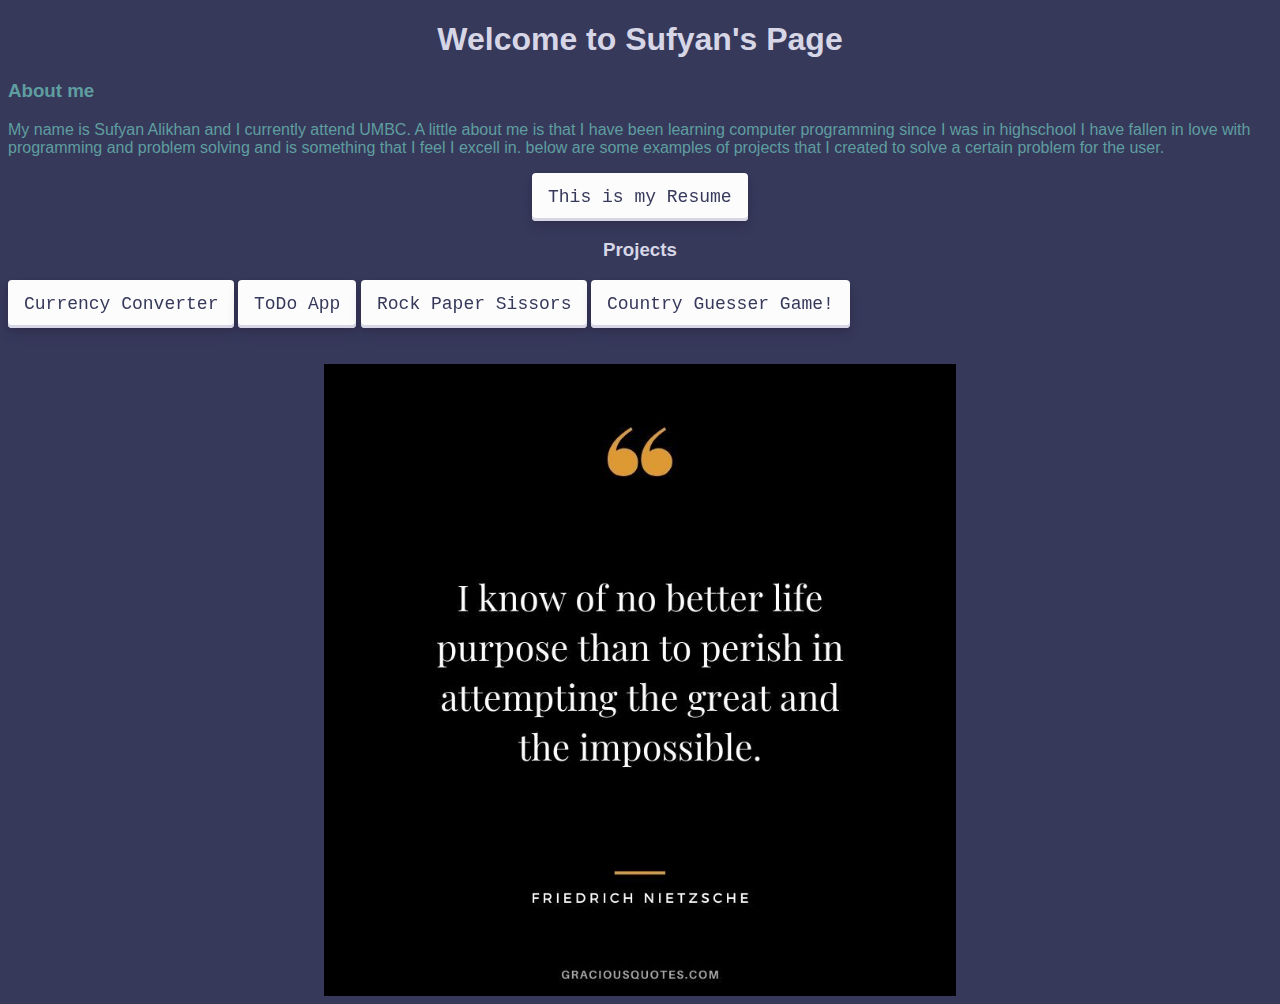
<file: index.html>
<!DOCTYPE html>
<html lang="en">
<head>
    <meta charset="UTF-8">
    <meta http-equiv="X-UA-Compatible" content="IE=edge">
    <meta name="viewport" content="width=device-width, initial-scale=1.0">
    <title>Welcome to Sufyan's Code</title>
    <link rel="stylesheet" href="welcomepagestyles.css">

</head>
<link rel="stylesheet" href="https://cdnjs.cloudflare.com/ajax/libs/font-awesome/4.7.0/css/font-awesome.min.css">
<body>
    <div class="headers">
        <h1>Welcome to Sufyan's Page</h1>
        <h3 class="ab">About me</h3>
        <p class = "aboutme">My name is Sufyan Alikhan and I currently attend UMBC.
            A little about me is that I have been learning computer programming since I was in highschool
            I have fallen in love with programming and problem solving and is something that I feel I excell in. 
            below are some examples of projects that I created to solve a certain problem for the user.
        </p>
        <a href="https://docs.google.com/document/d/1n4yAB3VnUhYXzgUjBAAfq3n9OhIKY0a7/edit?usp=sharing&ouid=113339917921326010150&rtpof=true&sd=true"><button class="button-30">This is my Resume</button></a>
        <h3 class="Projects">Projects</h3>
    </div>
   <div class="Where">
    <a href="./CurrencyConverter/CurrencyIndex.html"><button class="button-30">Currency Converter</button></a>
    <a href="./ToDoApp/todoindex.html"><button class="button-30">ToDo App</button></a>
    <a href="./RockPaperSissors/RPSIndex.html"><button class="button-30">Rock Paper Sissors</button></a>
    <a href="./CountryGuess/countryindex.html"><button class="button-30">Country Guesser Game! </button></a>   
   </div>
   <br><br>
   <img src="./quote.jpg" class="quote">
</body>
</html>
</file>
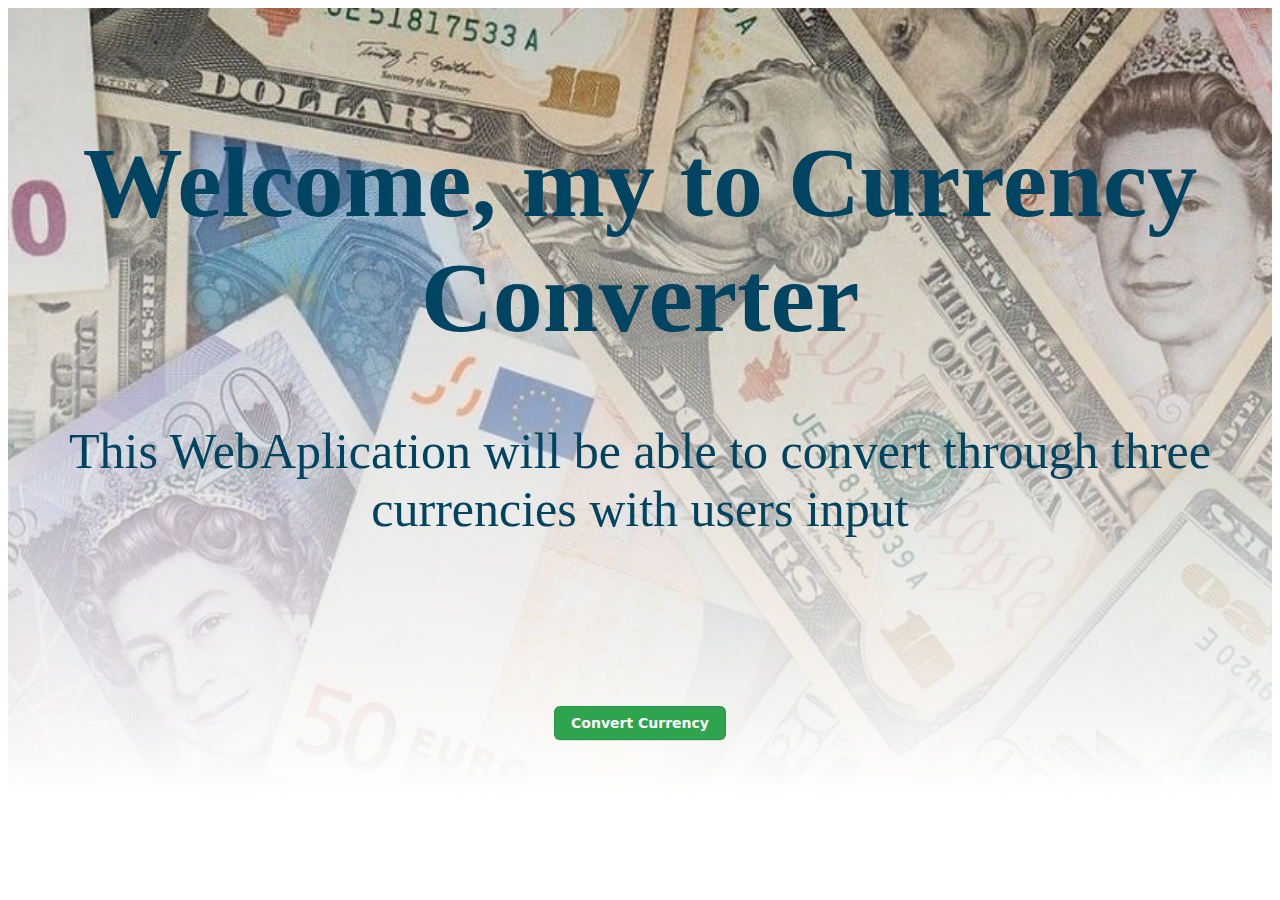
<file: CurrencyConverter/index.html>
<!DOCTYPE html>
<html lang="en">
<head>
    <meta charset="UTF-8">
    <meta http-equiv="X-UA-Compatible" content="IE=edge">
    <meta name="viewport" content="width=device-width, initial-scale=1.0">
    <link rel="stylesheet" href="./styles.css">
    <script src="CurrencyConverter.js"></script>
    <title>CC!</title>
</head>
<body>
    <div class="container"> 
    <div class="Headers">
        <h1 class="HEADER1">Welcome, my to Currency Converter</h1>
        <p>This WebAplication will be able to convert through three currencies with users input</p>
    </div>
    <div class="csbtn"><a href="currenctconvert.html" ><button class="button-3" role="button" >Convert Currency</button></a></div>
</div>
</body>
</html>
</file>
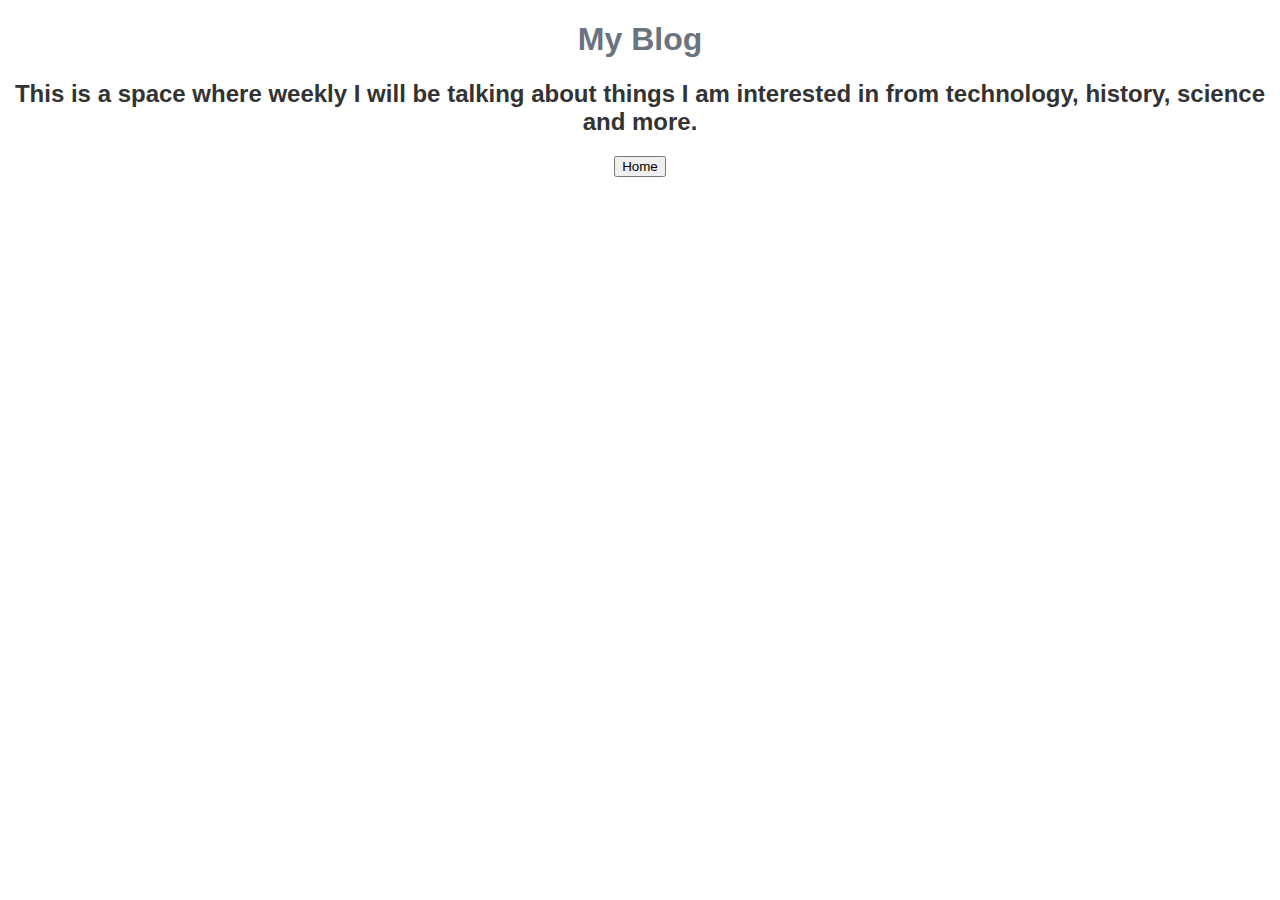
<file: blog.html>
<!DOCTYPE html>
<html lang="en">
<head>
  <meta charset="UTF-8" />
  <meta name="viewport" content="width=device-width, initial-scale=1.0"/>
  <title>Blog - Sufyan's Site</title>
  <link rel="stylesheet" href="style.css" />
</head>
<body>
  <h1 class="Welcome_Header">My Blog</h1>
  <h2>This is a space where weekly I will be talking about things I am interested in from technology, history, science and more.</h2>

  <div id="Menu_Buttons">
    <button onclick="location.href='index.html'">Home</button>
  </div>

  
</body>
</html>
</file>
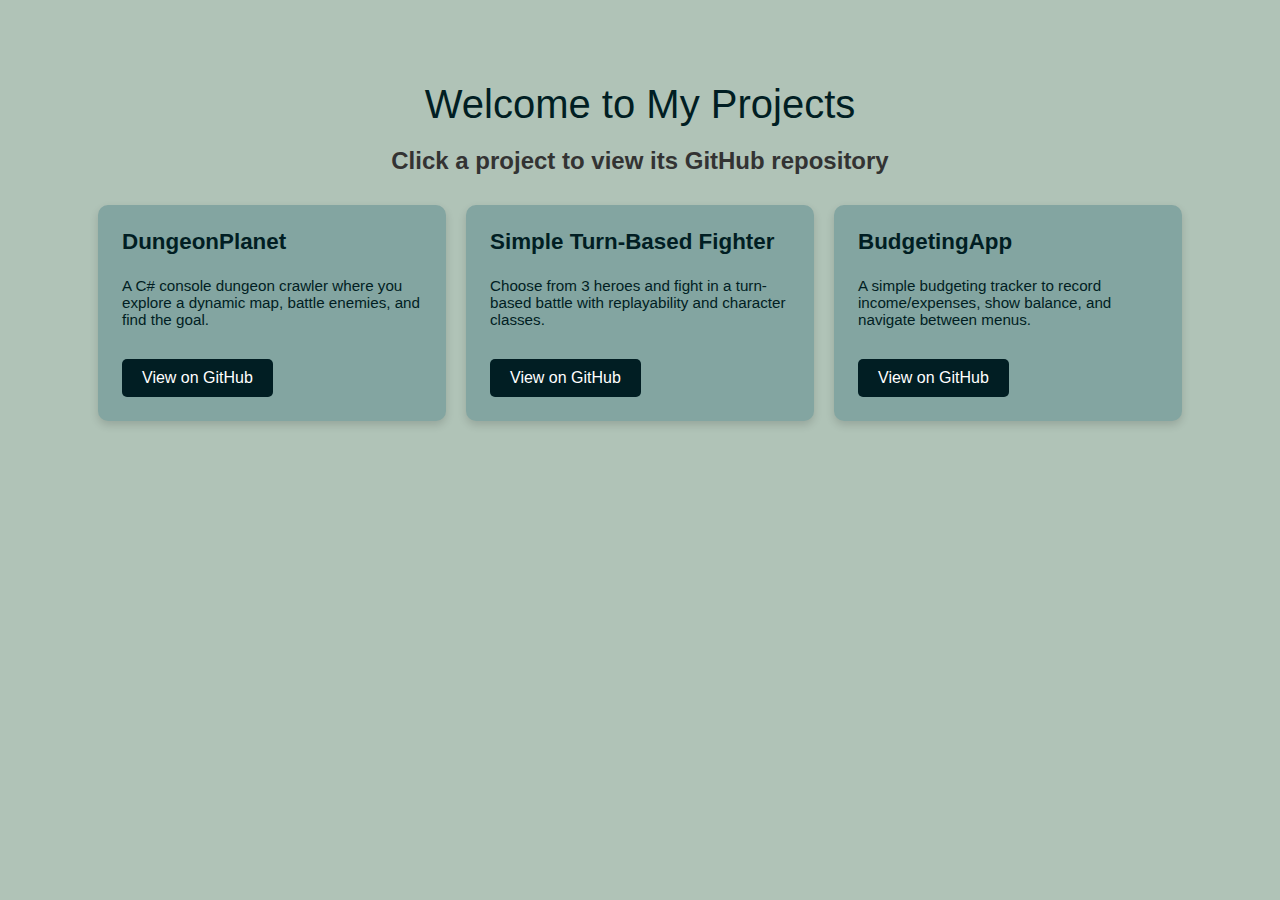
<file: projects.html>
<!DOCTYPE html>
<html lang="en">
<head>
  <meta charset="UTF-8" />
  <meta name="viewport" content="width=device-width, initial-scale=1.0"/>
  <title>My Projects</title>
  <style>
    body {
      background-color: rgb(176, 195, 183);
      font-family: Arial, sans-serif;
      margin: 0;
      padding: 2rem;
    }

    .Welcome_Header {
      text-align: center;
      font-size: 2.5em;
      margin-top: 50px;
      color: #011e23;
    }

    h2 {
      text-align: center;
      font-size: 1.5em;
      color: #333;
    }

    .projects {
      display: flex;
      flex-wrap: wrap;
      justify-content: center;
      gap: 20px;
      margin-top: 30px;
    }

    .card {
      background-color: #83a5a1;
      color: #011e23;
      padding: 1.5rem;
      border-radius: 10px;
      width: 300px;
      box-shadow: 0 4px 8px rgba(0, 0, 0, 0.15);
    }

    .card h3 {
      margin-top: 0;
      font-size: 1.4em;
    }

    .card p {
      font-size: 0.95rem;
      color: #011e23;
    }

    .card a {
      display: inline-block;
      margin-top: 1rem;
      text-decoration: none;
      background-color: #011e23;
      color: white;
      padding: 10px 20px;
      border-radius: 5px;
      transition: background-color 0.3s;
    }

    .card a:hover {
      background-color: #0056b3;
    }

    #Menu_Buttons {
      display: flex;
      justify-content: center;
      gap: 20px;
      margin-top: 40px;
      padding: 20px;
      border: 2px solid #ccc;
      border-radius: 10px;
      background-color: #83a5a1;
      box-shadow: 0 4px 8px rgba(0, 0, 0, 0.1);
    }

    #Menu_Buttons button {
      padding: 10px 20px;
      font-size: 16px;
      border: none;
      background-color: #011e23;
      color: white;
      border-radius: 5px;
      cursor: pointer;
      transition: background-color 0.3s;
    }

    #Menu_Buttons button:hover {
      background-color: #0056b3;
    }
  </style>
</head>
<body>

  <div class="Welcome_Header">Welcome to My Projects</div>
  <h2>Click a project to view its GitHub repository</h2>

  <div class="projects">

    <div class="card">
      <h3>DungeonPlanet</h3>
      <p>A C# console dungeon crawler where you explore a dynamic map, battle enemies, and find the goal.</p>
      <a href="https://github.com/sufyan0602/DungeonPlanet.git" target="_blank">View on GitHub</a>
    </div>

    <div class="card">
      <h3>Simple Turn-Based Fighter</h3>
      <p>Choose from 3 heroes and fight in a turn-based battle with replayability and character classes.</p>
      <a href="https://github.com/sufyan0602/SimpleTurnBasedFighter.git" target="_blank">View on GitHub</a>
    </div>

    <div class="card">
      <h3>BudgetingApp</h3>
      <p>A simple budgeting tracker to record income/expenses, show balance, and navigate between menus.</p>
      <a href="https://github.com/sufyan0602/BudgetingApp.git" target="_blank">View on GitHub</a>
    </div>

  </div>

</body>
</html>
</file>
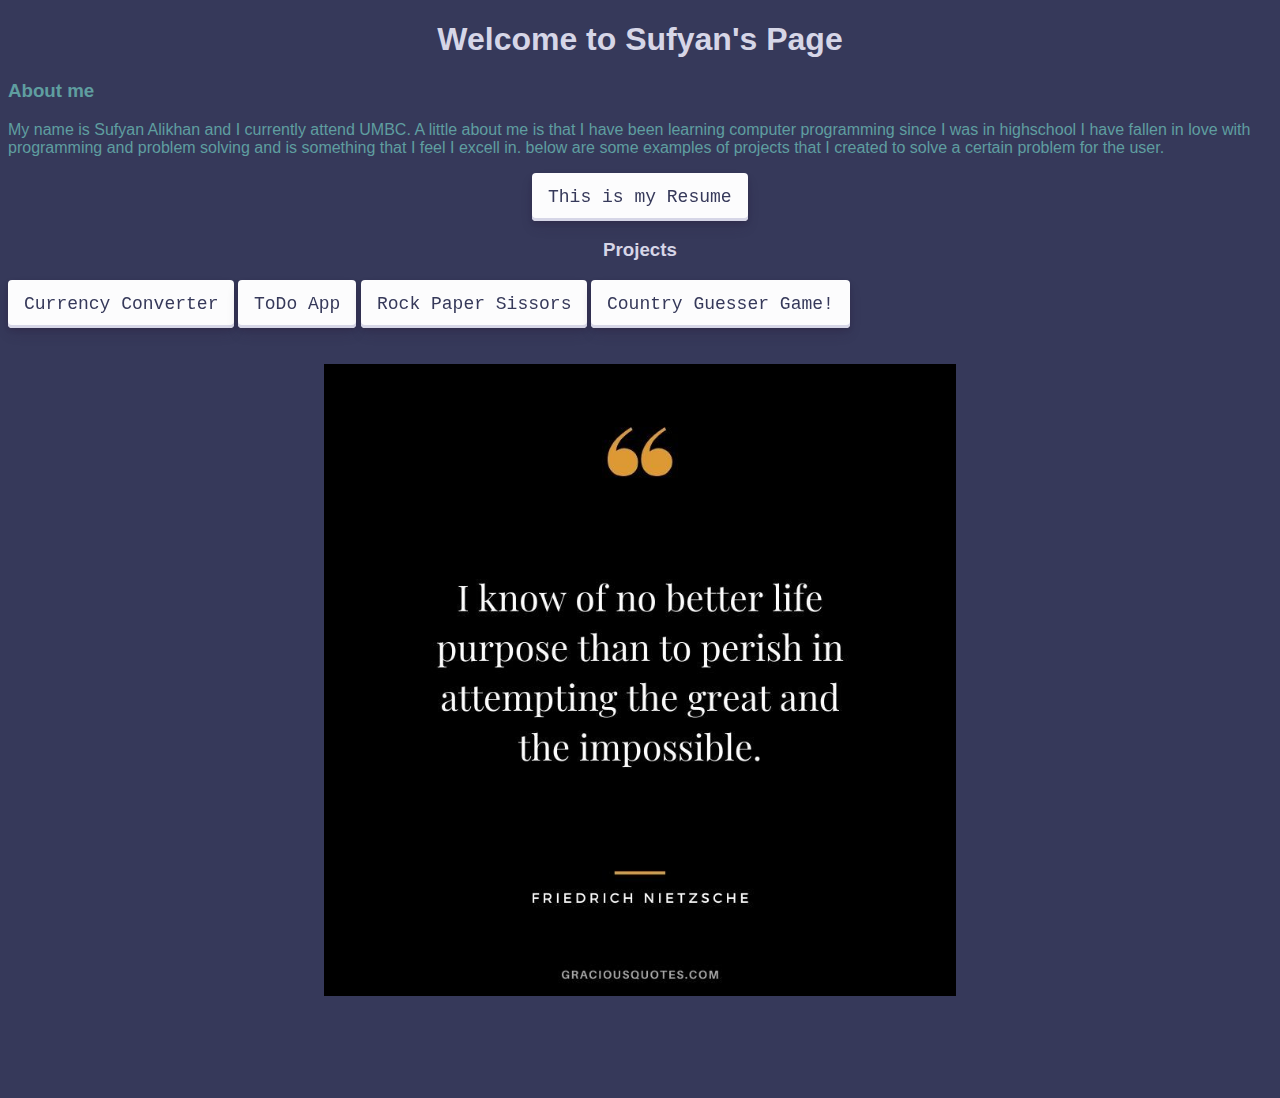
<file: todoindex.html>
<!DOCTYPE html>
<html lang="en">
<head>
    <meta charset="UTF-8">
    <meta http-equiv="X-UA-Compatible" content="IE=edge">
    <meta name="viewport" content="width=device-width, initial-scale=1.0">
    <title>Welcome to Sufyan's Code</title>
    <link rel="stylesheet" href="welcomepagestyles.css">

</head>
<link rel="stylesheet" href="https://cdnjs.cloudflare.com/ajax/libs/font-awesome/4.7.0/css/font-awesome.min.css">
<body>
    <div class="headers">
        <h1>Welcome to Sufyan's Page</h1>
        <h3 class="ab">About me</h3>
        <p class = "aboutme">My name is Sufyan Alikhan and I currently attend UMBC.
            A little about me is that I have been learning computer programming since I was in highschool
            I have fallen in love with programming and problem solving and is something that I feel I excell in. 
            below are some examples of projects that I created to solve a certain problem for the user.
        </p>
        <a href="https://docs.google.com/document/d/1n4yAB3VnUhYXzgUjBAAfq3n9OhIKY0a7/edit?usp=sharing&ouid=113339917921326010150&rtpof=true&sd=true"><button class="button-30">This is my Resume</button></a>
        <h3 class="Projects">Projects</h3>
    </div>
   <div class="Where">
    <a href="./CurrencyConverter/CurrencyIndex.html"><button class="button-30">Currency Converter</button></a>
    <a href="./ToDoApp/todoindex.html"><button class="button-30">ToDo App</button></a>
    <a href="./RockPaperSissors/RPSIndex.html"><button class="button-30">Rock Paper Sissors</button></a>
    <a href="./CountryGuess/countryindex.html"><button class="button-30">Country Guesser Game! </button></a>   
   </div>
   <br><br>
   <img src="./quote.jpg" class="quote">
   <div class="social-media">
    <a href="https://www.instagram.com/alikhan_sufyan"  target="_blank" ><i class="fab fa-instagram"></i></a>

   </div>
</body>
</html>
</file>
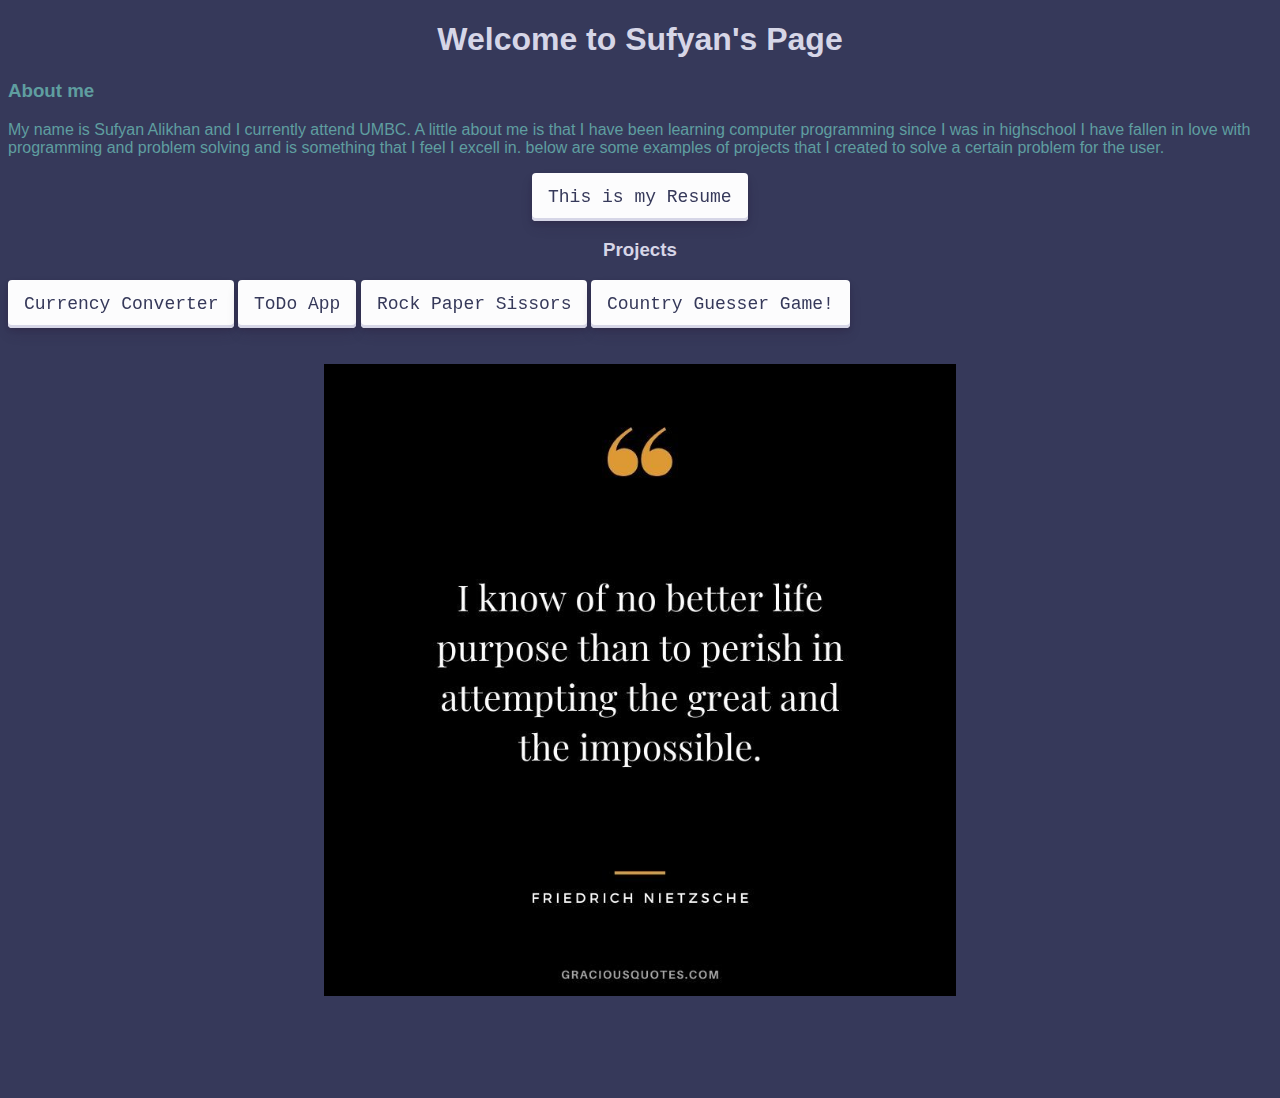
<file: welcomepage.html>
<!DOCTYPE html>
<html lang="en">
<head>
    <meta charset="UTF-8">
    <meta http-equiv="X-UA-Compatible" content="IE=edge">
    <meta name="viewport" content="width=device-width, initial-scale=1.0">
    <title>Welcome to Sufyan's Code</title>
    <link rel="stylesheet" href="welcomepagestyles.css">

</head>
<link rel="stylesheet" href="https://cdnjs.cloudflare.com/ajax/libs/font-awesome/4.7.0/css/font-awesome.min.css">
<body>
    <div class="headers">
        <h1>Welcome to Sufyan's Page</h1>
        <h3 class="ab">About me</h3>
        <p class = "aboutme">My name is Sufyan Alikhan and I currently attend UMBC.
            A little about me is that I have been learning computer programming since I was in highschool
            I have fallen in love with programming and problem solving and is something that I feel I excell in. 
            below are some examples of projects that I created to solve a certain problem for the user.
        </p>
        <a href="https://docs.google.com/document/d/1n4yAB3VnUhYXzgUjBAAfq3n9OhIKY0a7/edit?usp=sharing&ouid=113339917921326010150&rtpof=true&sd=true"><button class="button-30">This is my Resume</button></a>
        <h3 class="Projects">Projects</h3>
    </div>
   <div class="Where">
    <a href="./CurrencyConverter/CurrencyIndex.html"><button class="button-30">Currency Converter</button></a>
    <a href="./ToDoApp/todoindex.html"><button class="button-30">ToDo App</button></a>
    <a href="./RockPaperSissors/RPSIndex.html"><button class="button-30">Rock Paper Sissors</button></a>
    <a href="./CountryGuess/countryindex.html"><button class="button-30">Country Guesser Game! </button></a>   
   </div>
   <br><br>
   <img src="./quote.jpg" class="quote">
   <div class="social-media">
    <a href="https://www.instagram.com/alikhan_sufyan"  target="_blank" ><i class="fab fa-instagram"></i></a>

   </div>
</body>
</html>
</file>
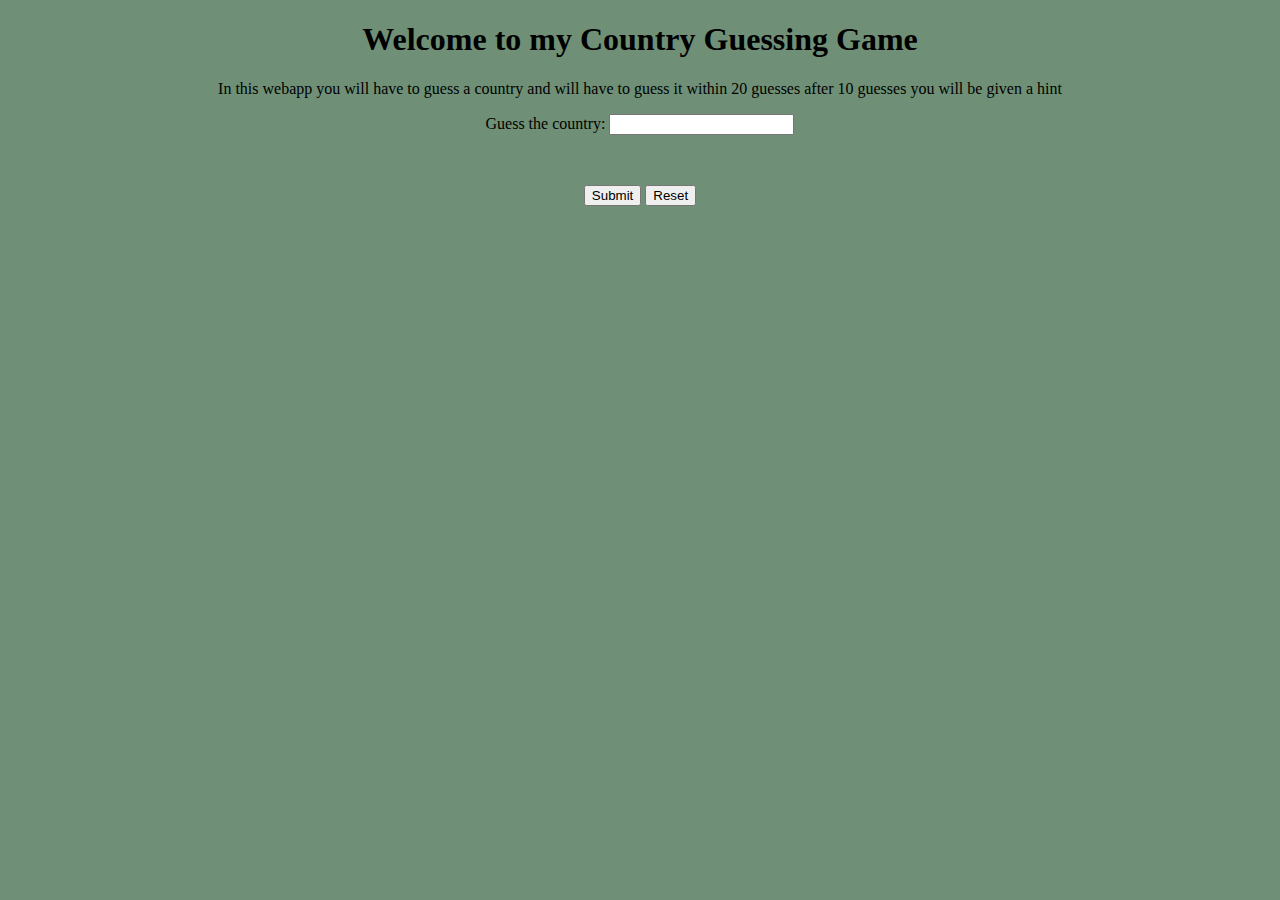
<file: CountryGuess/countryindex.html>
<!DOCTYPE html>
<html lang="en">
<head>
    <meta charset="UTF-8">
    <meta http-equiv="X-UA-Compatible" content="IE=edge">
    <meta name="viewport" content="width=device-width, initial-scale=1.0">
    <link rel="stylesheet" href="country.css">
    <title>Country Guessing</title>

</head>
<body>
    <div class="headers">
        <h1>Welcome to my Country Guessing Game</h1>
        <p>In this webapp you will have to guess a country and will have to guess it within 20 guesses after 10 guesses you will be given a hint</p>
    </div>
    <form class="Answer">
        <label for="guess">Guess the country:</label>
        <input type="text" id="guess" name="guess">
        <br>
        <div class="buttons">
            <button type="button" onclick="checkAnswer()">Submit</button>
            <button type="button" onclick="resetGame()">Reset</button>
        </div>
    </form>
      <p id="result"></p>
      <p id="hint"></p>
</body>
<script type="text/javascript" src="./countryguess.js"></script>
</html>
</file>
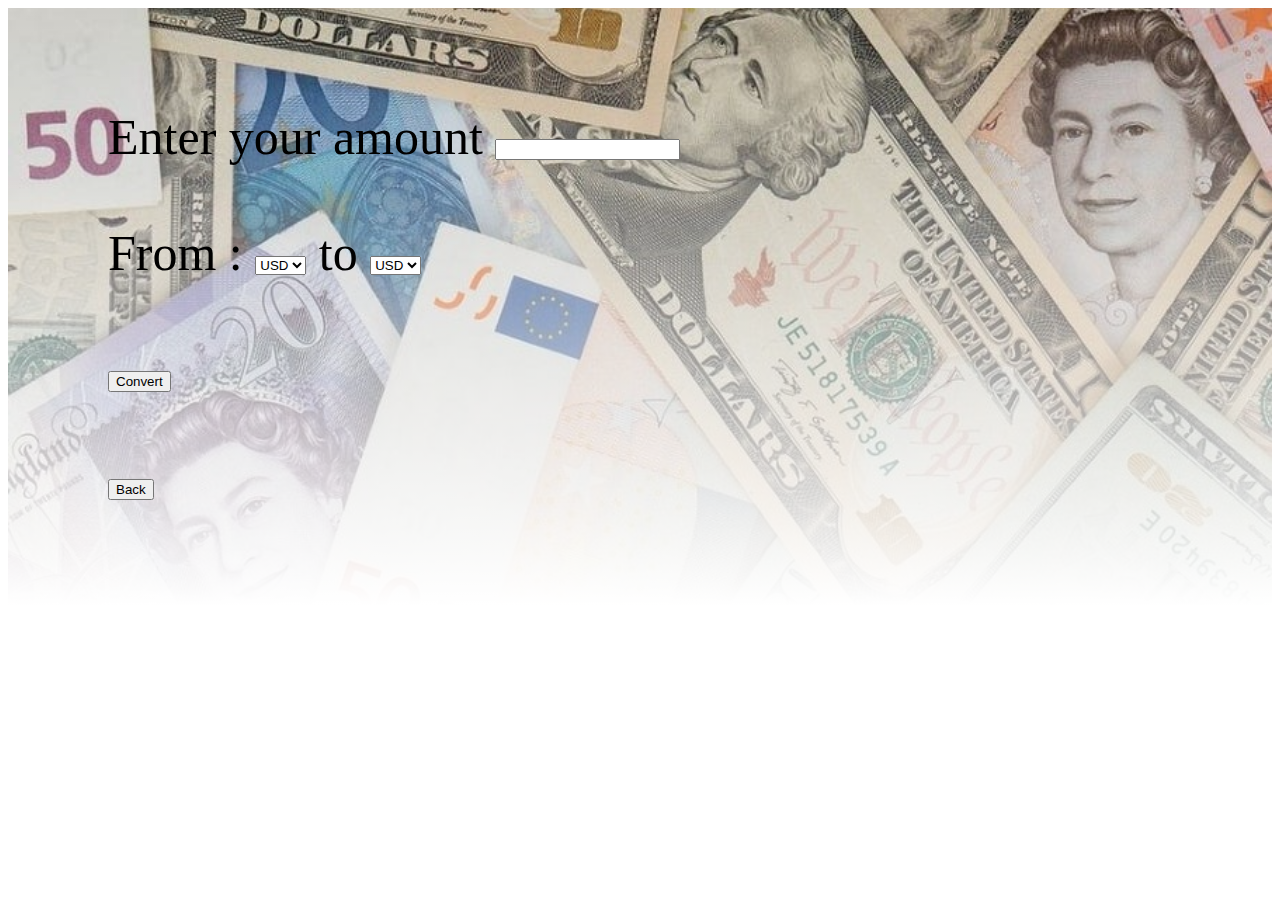
<file: CurrencyConverter/currenctconvert.html>
<!DOCTYPE html>
<html lang="en">
<head>
    <meta charset="UTF-8">
    <meta http-equiv="X-UA-Compatible" content="IE=edge">
    <meta name="viewport" content="width=device-width, initial-scale=1.0">
    <link rel="stylesheet" href="./styles.css">
    <script src="CurrencyConverter.js"></script>
    <title>CC!</title>
</head>
<body>
    <div class="inputs">
        <div class="textbox-inputs">
            <form>
                <label for="amount">Enter your amount</label>
                <input type="text" id="amount" name="amount"><br><br>
                <label for="from_currency">From  :</label>
                <select id="from_currency" name="from_currency">
                    <option value="USD">USD</option>
                    <option value="EUR">EUR</option>
                    <option value="GBP">GBP</option>
                </select>               
                <label for="to_currency">to</label>
                <select id="to_currency" name="to_currency">
                    <option value="USD">USD</option>
                    <option value="EUR">EUR</option>
                    <option value="GBP">GBP</option>
                </select><br><br>
                <button type="button" onclick="convertCurrency()">Convert</button>
              </form>
              <p id="result"></p>
              <a href="./CurrencyIndex.html"><button>Back</button></a>
        </div>
    </div>
</body>
</html>
</file>
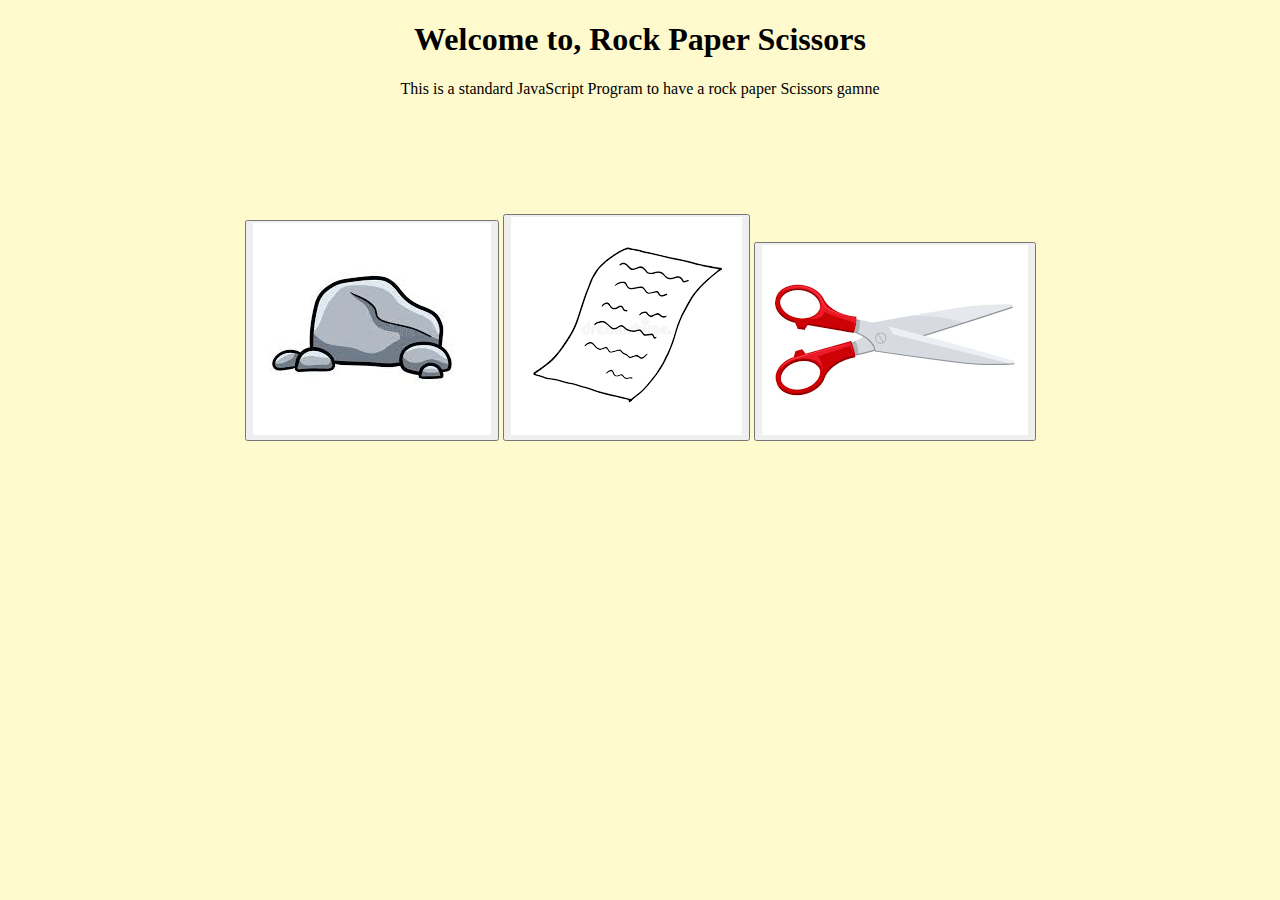
<file: RockPaperSissors/RPSIndex.html>
<!DOCTYPE html>
<html lang="en">
<head>
    <meta charset="UTF-8">
    <meta http-equiv="X-UA-Compatible" content="IE=edge">
    <meta name="viewport" content="width=device-width, initial-scale=1.0">
    <title>Rock Paper Scissors</title>
    <link rel="stylesheet" href="rps.css">
</head>
<body>
    <div id="header" class="header">
        <h1>Welcome to, Rock Paper Scissors</h1>
        <p>This is a standard JavaScript Program to have a rock paper Scissors gamne</p>
    </div>
    
    <div class="Options">
        <button id="rock"><img src="./IMAGES/rock.png" alt="Rock"></button>
        <button id="paper"><img src="./IMAGES/paper.png" alt="Paper"></button>
        <button id="scissors"><img src="./IMAGES/scissors.png" alt="Scissors"></button>
    </div>
    <p id="results" class="results"></p>
</body>
<script src="./rps.js"></script>
</html>
</file>
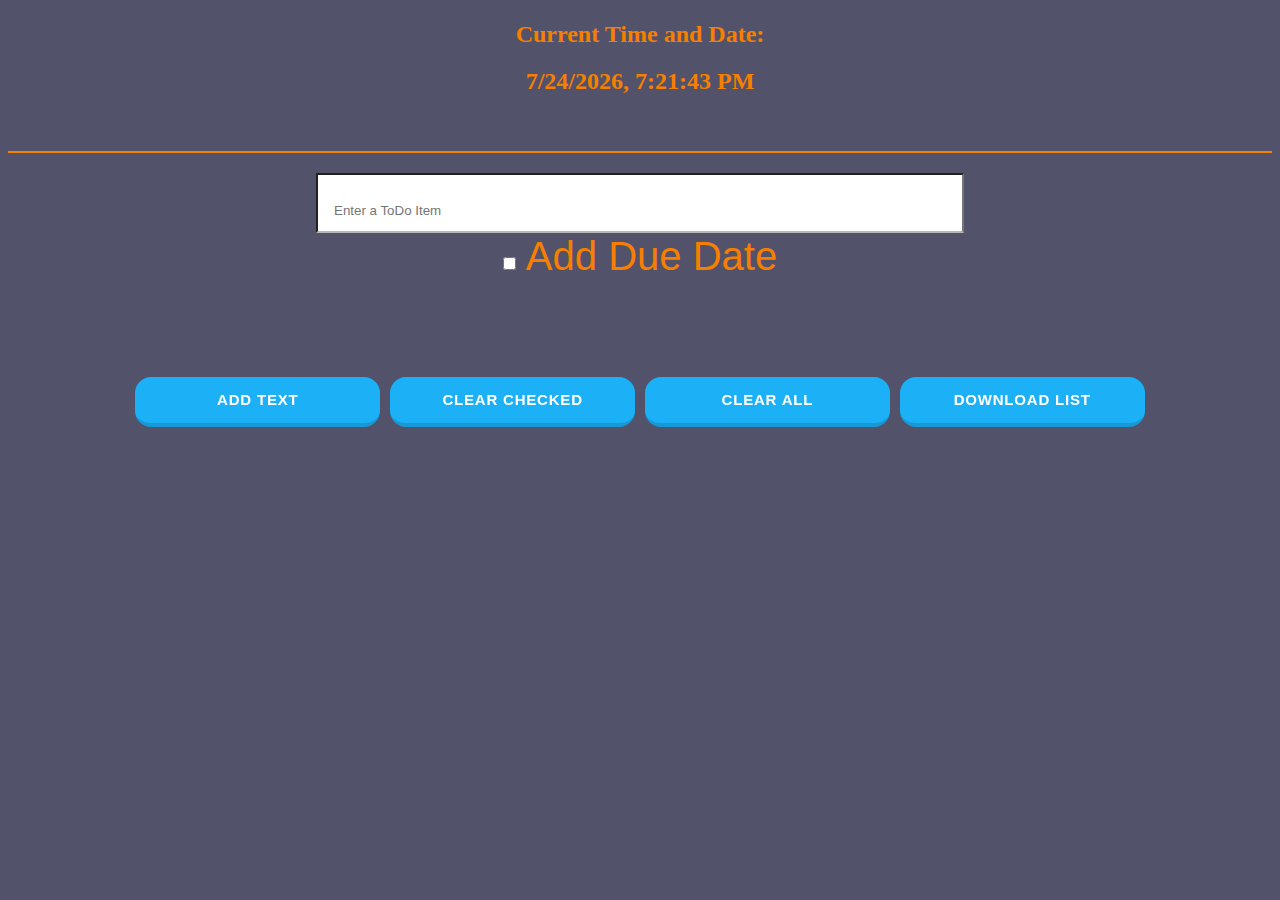
<file: ToDoApp/todoindex.html>
<!DOCTYPE html>
<html lang="en">
<head>
    <meta charset="UTF-8">
    <meta http-equiv="X-UA-Compatible" content="IE=edge">
    <meta name="viewport" content="width=device-width, initial-scale=1.0">
    <link rel="stylesheet" href="todostyle.css">
    <script src="todo.js"></script>

    <title>TodoApp</title>
</head>
<body onload="displayTime()">
   
    <div class="headers">
        <h1 id="nameInput"></h1>
        <h2>Current Time and Date:</h2>
        <h2 id="datendtime" class="datendtime"></h2>
    </div>


    <script>
        function popup() {
          var input = prompt('Please enter your name');
          if (input != null && input != "") {
            var header = document.getElementById("nameInput");
            header.innerHTML = "Hello " + input + "! Welcome to your To Do List!";
          }
          else if (input == null || input == "" ) {
            popup();
          }
        } 
        window.onload = function() {
          popup();
        };
      </script>
    <br><br>
    <div class="inputs">
        <input type="text" id="myInput" class="myInput" placeholder="Enter a ToDo Item" onkeydown="addText(event)">  
        <div class="duedatebox">
          <input type="checkbox" id="ifdate">
          <label for="ifdate" class="duedateadd" id="duedateadd">Add Due Date</label><br>
        </div>    
    <br><br>  
        <button class = "button-19" onclick="addText(event)" id="Addbtn">Add Text</button>
        <button class = "button-19" onclick="clearChecked()">Clear Checked</button>
        <button class = "button-19" onclick="clearall()">Clear All</button>
        <button class = "button-19" onclick="downloadList()">Download list</button>
        <div id="output"></div>
    </div>

</body>
</html>
</file>
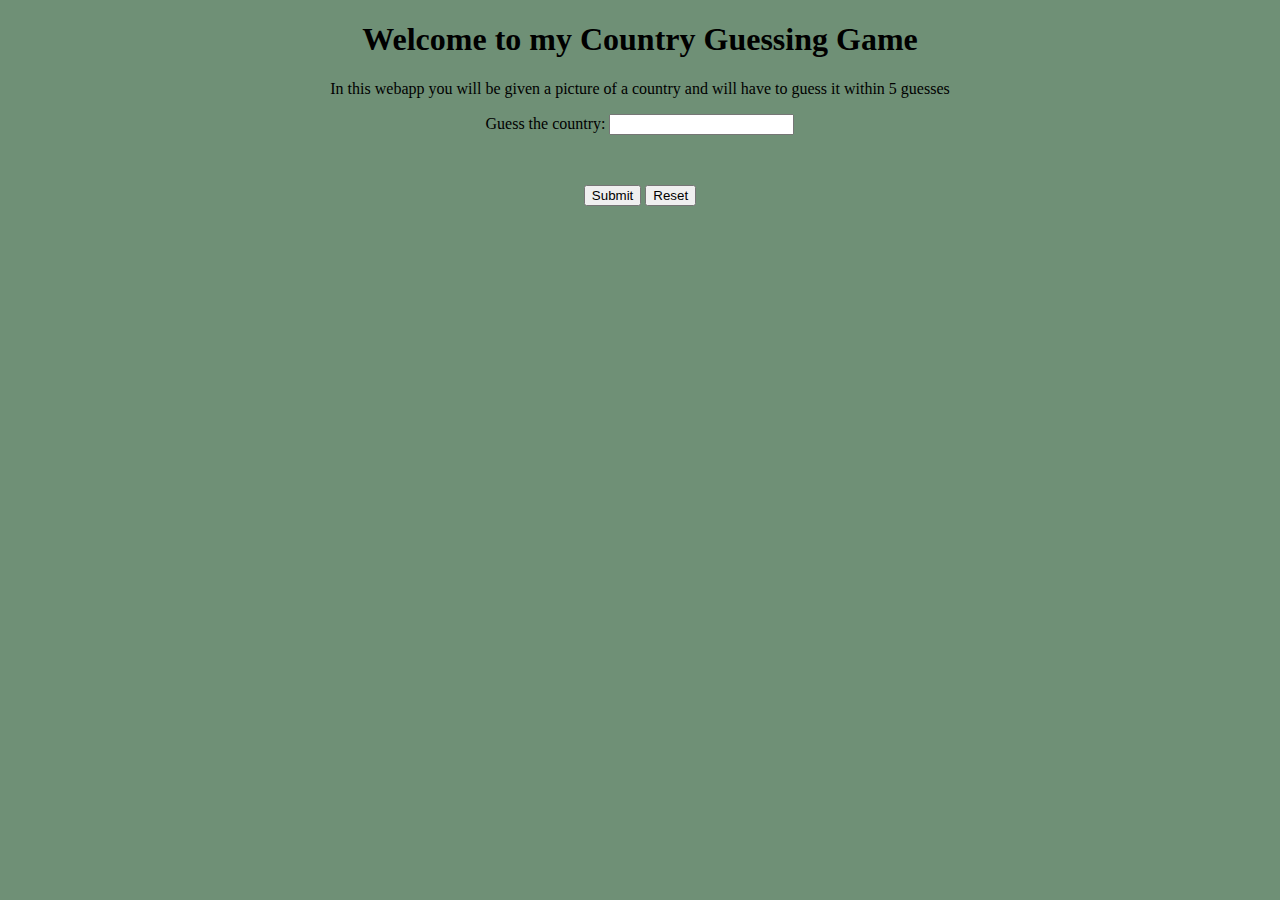
<file: JavaScript Projects/CountryGuess/countryindex.html>
<!DOCTYPE html>
<html lang="en">
<head>
    <meta charset="UTF-8">
    <meta http-equiv="X-UA-Compatible" content="IE=edge">
    <meta name="viewport" content="width=device-width, initial-scale=1.0">
    <link rel="stylesheet" href="country.css">
    <title>Country Guessing</title>

</head>
<body>
    <div class="headers">
        <h1>Welcome to my Country Guessing Game</h1>
        <p>In this webapp you will be given a picture of a country and will have to guess it within 5 guesses</p>
    </div>
    <form class="Answer">
        <label for="guess">Guess the country:</label>
        <input type="text" id="guess" name="guess">
        <br>
        <div class="buttons">
            <button type="button" onclick="checkAnswer()">Submit</button>
            <button type="button" onclick="resetGame()">Reset</button>
        </div>
    </form>
      <p id="result"></p>
      <p id="hint"></p>
</body>
<script type="text/javascript" src="./countryguess.js"></script>
</html>
</file>
<file: welcomepagestyles.css>
body {

    background-color: #36395A;
}

.headers {

    text-align: center;
    font-family:'Segoe UI', Tahoma, Geneva, Verdana, sans-serif;
    color: #D6D6E7;
}



.button-30 {
  align-items: center;
  appearance: none;
  background-color: #FCFCFD;
  border-radius: 4px;
  border-width: 0;
  box-shadow: rgba(45, 35, 66, 0.4) 0 2px 4px,rgba(45, 35, 66, 0.3) 0 7px 13px -3px,#D6D6E7 0 -3px 0 inset;
  box-sizing: border-box;
  color: #36395A;
  cursor: pointer;
  display: inline-flex;
  font-family: "JetBrains Mono",monospace;
  height: 48px;
  justify-content: center;
  line-height: 1;
  list-style: none;
  overflow: hidden;
  padding-left: 16px;
  padding-right: 16px;
  position: relative;
  text-align: left;
  text-decoration: none;
  transition: box-shadow .15s,transform .15s;
  user-select: none;
  -webkit-user-select: none;
  touch-action: manipulation;
  white-space: nowrap;
  will-change: box-shadow,transform;
  font-size: 18px;
}

.button-30:focus {
  box-shadow: #D6D6E7 0 0 0 1.5px inset, rgba(45, 35, 66, 0.4) 0 2px 4px, rgba(45, 35, 66, 0.3) 0 7px 13px -3px, #D6D6E7 0 -3px 0 inset;
}

.button-30:hover {
  box-shadow: rgba(45, 35, 66, 0.4) 0 4px 8px, rgba(45, 35, 66, 0.3) 0 7px 13px -3px, #D6D6E7 0 -3px 0 inset;
  transform: translateY(-2px);
}

.button-30:active {
  box-shadow: #D6D6E7 0 3px 7px inset;
  transform: translateY(2px);
}

.ab, .aboutme {

    text-align: left;
    color: cadetblue;
}

img {

  display: block;
  margin-left: auto;
  margin-right: auto;
  width: 50%;
}

.social-media {

  padding: 30px;
  font-size: 30px;
  text-align: end;
  display: flex;
  justify-content: center;
}


.social-media a {
  display: inline-block;
  margin: 0 10px;
  text-decoration: none;
  color: #000;
}

.social-media a i {
  font-size: 24px;
}
</file>
<file: CurrencyConverter/styles.css>
.Headers, .csbtn {


    padding: 50px;
    text-align: center;
    color: #014462;
    font-size: 30-px;

}

.textbox-inputs {

    text-align: left;
    padding: 100px;
}

.container, .inputs {

    background-color: green; /* Replace with the color you want to use for the gradient */
    background-image: linear-gradient(to bottom, rgba(255,255,255,0), rgba(255,255,255,1)), url(Image-1.jpg); /* Replace with the URL of the image you want to use for the gradient */
    background-size: cover;
    background-position: center;
    font-size: 50px;
}

.toconvert {

    flex: auto;
    font-size: 20px;

}

    
.button-3 {
      appearance: none;
      background-color: #2ea44f;
      border: 1px solid rgba(27, 31, 35, .15);
      border-radius: 6px;
      box-shadow: rgba(27, 31, 35, .1) 0 1px 0;
      box-sizing: border-box;
      color: #fff;
      cursor: pointer;
      display: inline-block;
      font-family: -apple-system,system-ui,"Segoe UI",Helvetica,Arial,sans-serif,"Apple Color Emoji","Segoe UI Emoji";
      font-size: 14px;
      font-weight: 600;
      line-height: 20px;
      padding: 6px 16px;
      position: relative;
      text-align: center;
      text-decoration: none;
      user-select: none;
      -webkit-user-select: none;
      touch-action: manipulation;
      vertical-align: middle;
      white-space: nowrap;
      
    }
    
.button-3:focus:not(:focus-visible):not(.focus-visible) {
      box-shadow: none;
      outline: none;
    }
    
.button-3:hover {
      background-color: #2c974b;
    }
    
.button-3:focus {
      box-shadow: rgba(46, 164, 79, .4) 0 0 0 3px;
      outline: none;
    }
    
.button-3:disabled {
      background-color: #94d3a2;
      border-color: rgba(27, 31, 35, .1);
      color: rgba(255, 255, 255, .8);
      cursor: default;
    }
    
.button-3:active {
      background-color: #298e46;
      box-shadow: rgba(20, 70, 32, .2) 0 1px 0 inset;
    }
</file>
<file: style.css>
body {
    font-family: Arial, sans-serif;
    background-color: #ffffff;
    color: #333;
    text-align: center;
}

h1 {

    color: #6a747f;
}

#BUTTONS {
    
    text-align: center;
}
</file>
<file: CountryGuess/country.css>
body {

    background-color: rgb(111, 144, 118);
}

.headers {

    text-align: center;
    padding: 50 px;
}

.Answer {

    text-align: center;
}

.buttons {

    padding: 50px;
}
</file>
<file: RockPaperSissors/rps.css>
body {

    background-color: lemonchiffon;
}
.header {

    text-align: center;
    padding-bottom: 100px;

}

.Options{

    text-align: center;
    padding: auto;
}

.results {

    text-align: center;
    padding: 50px;
    font-size: 50px;
}
</file>
<file: ToDoApp/todostyle.css>
.headers {

    text-align: center;
    color: #f77f00;
}

body {

    background-color: #52526b;
}
.inputs {
  
  text-align: center;
  font-size: 40px;
  border-top: 2px solid #f77f00;
  padding: 20px;
}

.inputs * {
  margin: 0;
}


.myInput {

  color: rgba(0,0,0,.87);
  border-bottom-color: rgba(0,0,0,.42);
  width: 50%;
  padding: 20px 16px 6px;
  height: 30px;
  
}


.button-19 {
  appearance: button;
  background-color: #1899D6;
  border: solid transparent;
  border-radius: 16px;
  border-width: 0 0 4px;
  box-sizing: border-box;
  color: #FFFFFF;
  cursor: pointer;
  display: inline-block;
  font-family: din-round,sans-serif;
  font-size: 15px;
  font-weight: 700;
  letter-spacing: .8px;
  line-height: 20px;
  margin: 0;
  outline: none;
  overflow: visible;
  padding: 13px 16px;
  text-transform: uppercase;
  touch-action: manipulation;
  transform: translateZ(0);
  transition: filter .2s;
  user-select: none;
  -webkit-user-select: none;
  vertical-align: middle;
  white-space: nowrap;
  width: 20%;
}

.button-19:after {
  background-clip: padding-box;
  background-color: #1CB0F6;
  border: solid transparent;
  border-radius: 16px;
  border-width: 0 0 4px;
  bottom: -4px;
  content: "";
  left: 0;
  position: absolute;
  right: 0;
  top: 0;
  z-index: -1;
}

.button-19:main,
.button-19:focus {
  user-select: auto;
}

.button-19:hover:not(:enabled) {
  filter: brightness(1.1);
  -webkit-filter: brightness(1.1);
}

.button-19:disabled {
  cursor: auto;
}

.duedateadd {

  font-family: 'Gill Sans', 'Gill Sans MT', Calibri, 'Trebuchet MS', sans-serif;
  color: #f77f00;


}
</file>
<file: JavaScript Projects/CountryGuess/country.css>
body {

    background-color: rgb(111, 144, 118);
}

.headers {

    text-align: center;
    padding: 50 px;
}

.Answer {

    text-align: center;
}

.buttons {

    padding: 50px;
}
</file>
